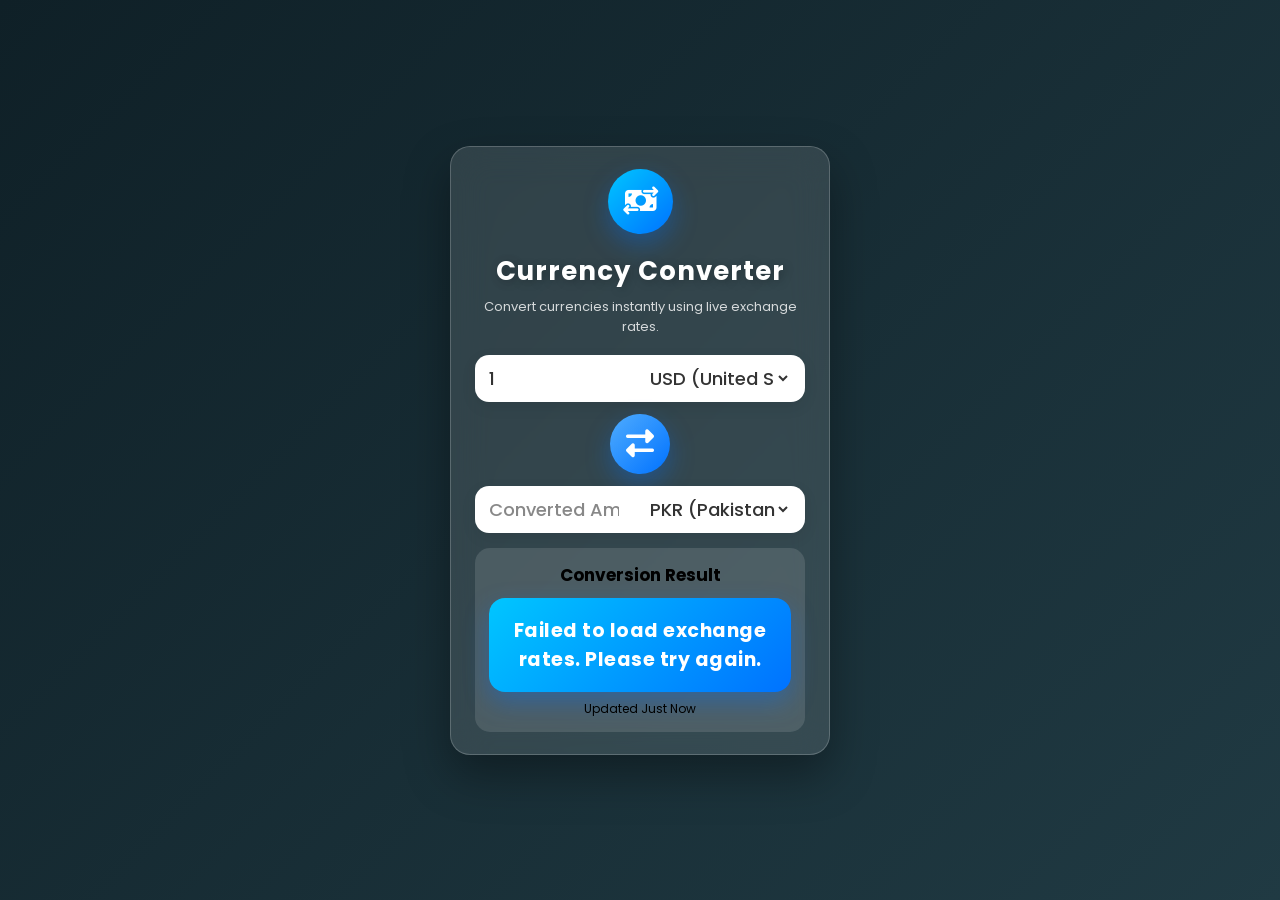
<file: index.html>
<!DOCTYPE html>
<html lang="en">
<head>
    <meta charset="UTF-8">
    <meta name="viewport" content="width=device-width, initial-scale=1.0">
    <link rel="stylesheet"
href="https://cdnjs.cloudflare.com/ajax/libs/font-awesome/6.7.2/css/all.min.css">
    <link rel="icon" type="image/png" href="favicon.png">
    <title>Currency Converter</title>
    <link rel="stylesheet" href="style.css">
</head>
<body>

    <main class="app">

        <section class="converter-container">
<div class="logo">
    <i class="fa-solid fa-money-bill-transfer"></i>
</div>            <h1>Currency Converter</h1>
            <p class="subtitle">
                Convert currencies instantly using live exchange rates.
            </p>

            <!-- From Currency -->
            <div class="input-container">

                <input
                    type="number"
                    class="amount"
                    min="1"
                    value="1"
                    placeholder="Enter Amount"
                >

                <select class="fromCurrency"></select>

            </div>

            <!-- Swap Icon -->
            <div class="swap-icon" title="Swap Currencies">
                <i class="fa-solid fa-right-left"></i>
            </div>

            <!-- To Currency -->
            <div class="input-container">

                <input
                    type="number"
                    class="convertedAmount"
                    placeholder="Converted Amount"
                    disabled
                >

                <select class="toCurrency"></select>

            </div>

            <!-- Result -->
          <div class="result-card">

    <h3>Conversion Result</h3>

    <div class="result">
        1 USD = 280.74 PKR
    </div>

    <p class="updated-time">
        Updated Just Now
    </p>

</div>

        </section>

    </main>

    <script src="script.js"></script>

</body>
</html>
</file>
<file: style.css>
/* Google Font */
@import url('https://fonts.googleapis.com/css2?family=Poppins:wght@300;400;500;600;700;800&display=swap');

*{
    margin:0;
    padding:0;
    box-sizing:border-box;
    font-family:'Poppins',sans-serif;
}

body{
    display:flex;
    justify-content:center;
    align-items:center;
    min-height:100vh;
    padding:20px;
    background:linear-gradient(135deg,#0f2027,#203a43,#2c5364,#4ca1af);
    background-size:300% 300%;
    animation:gradientMove 10s ease infinite;
}

@keyframes gradientMove{
    0%{
        background-position:0% 50%;
    }
    50%{
        background-position:100% 50%;
    }
    100%{
        background-position:0% 50%;
    }
}
.subtitle{

    font-size:13px;
    margin-bottom:18px;
    color:rgba(255,255,255,.8);

}
.updated-time{
    margin-top:8px;
    font-size:12px;
}
.converter-container{
    width:380px;
    padding:22px 24px;
    background:rgba(255,255,255,0.12);
    backdrop-filter:blur(18px);
    -webkit-backdrop-filter:blur(18px);
    border:1px solid rgba(255,255,255,.2);
    border-radius:20px;
    text-align:center;
    box-shadow:0 20px 45px rgba(0,0,0,.35);
}

.converter-container:hover{
    transform:translateY(-8px) scale(1.02);
    box-shadow:0 30px 55px rgba(0,0,0,.45);
}

@keyframes fadeIn{
    from{
        opacity:0;
        transform:translateY(30px);
    }
    to{
        opacity:1;
        transform:translateY(0);
    }
}

.converter-container h1{
    color:#fff;
    font-size:26px;
    font-weight:700;
    margin-bottom:6px;
    letter-spacing:1px;
    text-shadow:2px 2px 10px rgba(0,0,0,.25);
}

.input-container{
    display:flex;
    align-items:center;
    justify-content:space-between;
    gap:10px;
    background:#fff;
    border-radius:14px;
    padding:10px 14px;
    margin:12px 0;
    transition:.3s;
    box-shadow:0 5px 15px rgba(0,0,0,.08);
}

.input-container:hover{
    transform:scale(1.02);
}

.input-container:focus-within{
    box-shadow:0 0 0 4px rgba(0,123,255,.25);
}

.input-container input,
.input-container select{
    width:48%;
    border:none;
    outline:none;
    background:transparent;
    font-size:18px;
    color:#333;
    font-weight:500;
}

.input-container input::placeholder{
    color:#888;
}

.input-container select{
    cursor:pointer;
}


.result{
    margin-top:8px;
    padding:18px;
    border-radius:16px;
    background:linear-gradient(135deg,#00c6ff,#0072ff);
    color:#fff;
    font-size:19px;
    font-weight:700;
    letter-spacing:.5px;
    box-shadow:0 10px 25px rgba(0,114,255,.35);
    transition:.3s;
}
.result-card{

    margin-top:15px;
    padding:14px;
    border-radius:15px;
    background:rgba(255,255,255,.12);

}

.result-card h3{

    font-size:17px;
    margin-bottom:10px;

}
.logo{

    width:65px;
    height:65px;
    margin:0 auto 12px;
    margin-bottom:18px;
    border-radius:50%;
    display:flex;
    justify-content:center;
    align-items:center;
    background:linear-gradient(135deg,#00c6ff,#0072ff);
    color:#fff;
    font-size:28px;
    box-shadow:0 10px 25px rgba(0,114,255,.35);

}

.result:hover{
    transform:scale(1.03);
}

.swap-icon{
    width:60px;
    height:60px;
    margin:10px auto;
    display:flex;
    justify-content:center;
    align-items:center;
    border-radius:50%;
    background:linear-gradient(135deg,#4facfe,#0072ff);
    color:#fff;
    font-size:28px;
    cursor:pointer;
    user-select:none;
    transition:.35s;
    box-shadow:0 10px 25px rgba(0,114,255,.35);
}

.swap-icon:hover{
    transform:rotate(180deg) scale(1.08);
    box-shadow:0 15px 35px rgba(0,114,255,.45);
}

.swap-icon:active{
    transform:scale(.95);
}
/* Scrollbar */

::-webkit-scrollbar{
    width:8px;
}

::-webkit-scrollbar-thumb{
    background:#0072ff;
    border-radius:20px;
}

/* Responsive */

@media(max-width:480px){
      body{
        padding:15px;
    }

    .converter-container{
        width:100%;
        max-width:360px;
        padding:18px;
    }

    .converter-container h1{
        font-size:24px;
    }

    .input-container{
        flex-direction:column;
    }

    .input-container input,
    .input-container select{
        width:100%;
        text-align:center;
    }

    .arrow{
        font-size:32px;
        transform:rotate(90deg);
    }

    .result{
        font-size:18px;
    }

    button{
        font-size:16px;
    }

}
</file>
